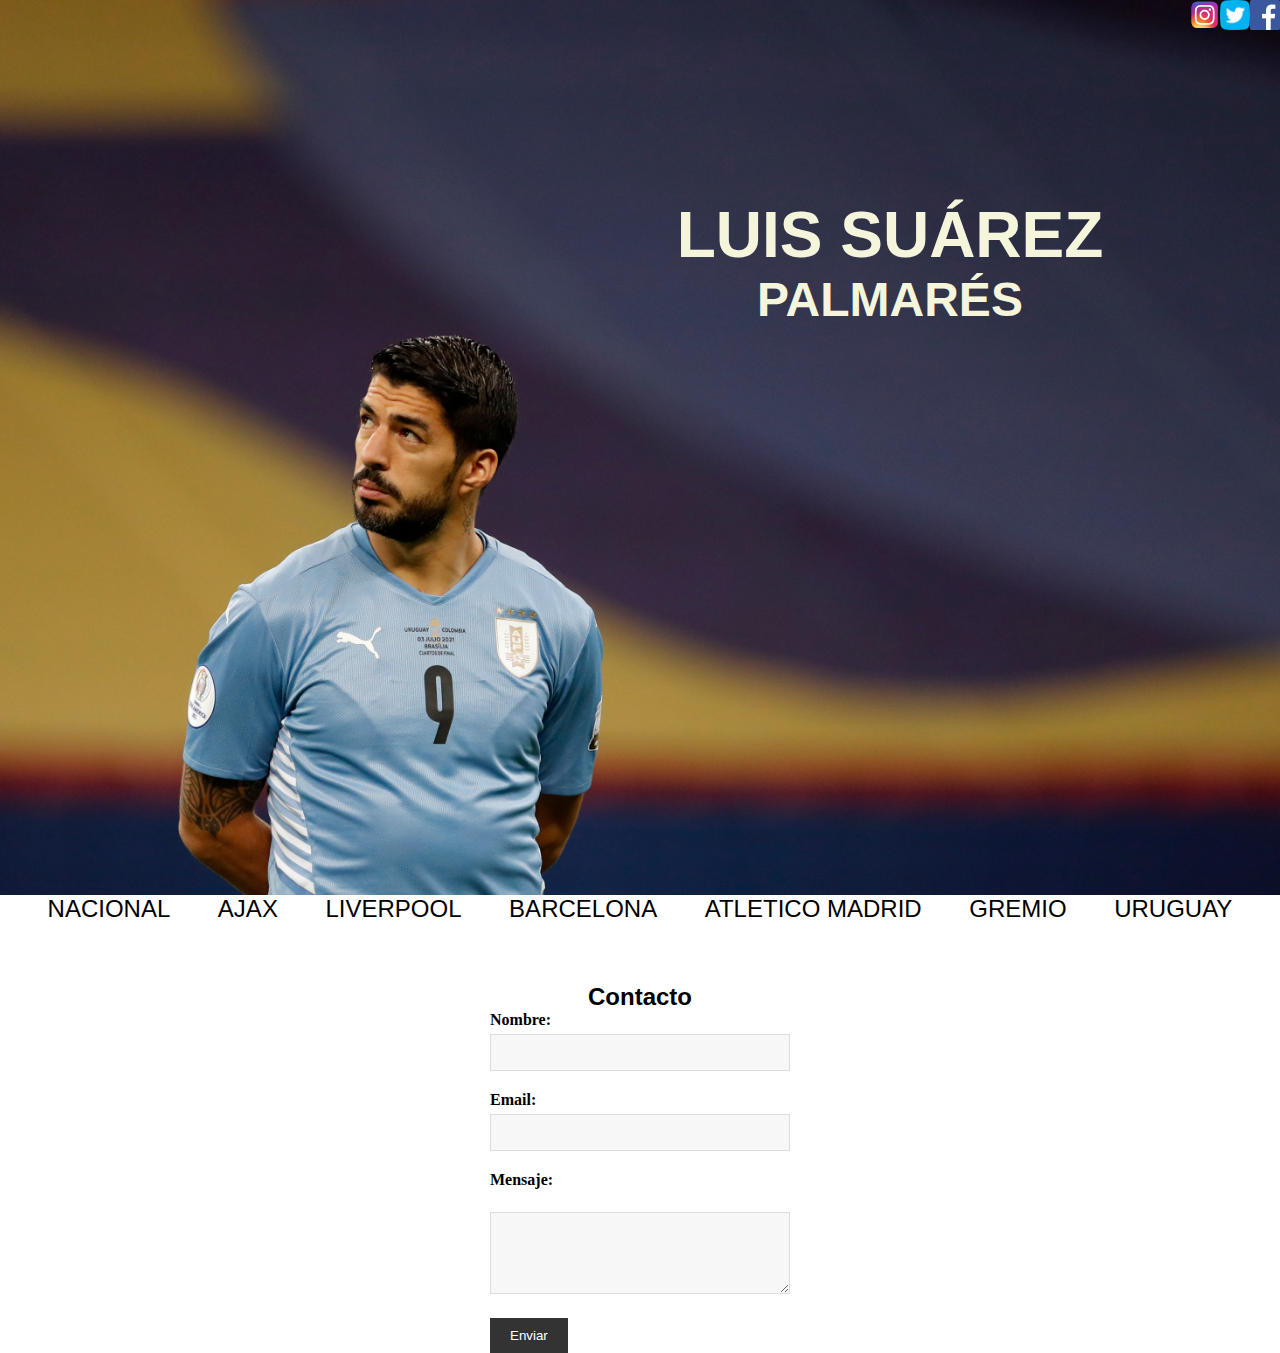
<file: index.html>
<!DOCTYPE html>
<html lang="en">

<head>
    <meta charset="UTF-8">
    <meta http-equiv="X-UA-Compatible" content="IE=edge">
    <meta name="viewport" content="width=device-width, initial-scale=1.0">
    <title>LUIS SUÁREZ PALMARÉS</title>
    <link rel="stylesheet" href="./css/style.css">
    <meta name="description"
        content=" Esta página brinda a los seguidores y fanáticos de Suárez la oportunidad de explorar y apreciar la notable trayectoria del jugador a través de una recopilación detallada de sus trofeos y premios.">
    <meta name="keywords" content="Suarez, Luis Suarez, Pistolero, Lucho Suarez, Palmares Suarez">
    <link rel="icon" type="image/png" href="../img/favicon.png">
</head>

<body>
    <div class="button"></div>
        <header class="encabezadoindex">
            <ul class="redes">
                <li><a href="https://www.instagram.com/luissuarez9/"><img class="logo" src="../img/instagramlogo.png"
                            alt="logo de instragram"></a></li>
                <li><a href="https://twitter.com/LuisSuarez9?ref_src=twsrc%5Egoogle%7Ctwcamp%5Eserp%7Ctwgr%5Eauthor">
                        <img class="logo" src="img/twitter logo.png" alt="logo de twitter">
                    </a></li>
                <li><a href="https://www.facebook.com/LuisSuarez9/?locale=es_LA"><img class="logo"
                            src="img/Facebook_logo_(square).png" alt="logo de facebook"></a></li>
            </ul>
            <section class="titulo">
                <h1 class="textoTitulo">LUIS SUÁREZ</h1>
                <h2 class="textoTitulo">PALMARÉS</h2>
            </section>
        </header>
        <nav class="footer">
            <ul class="clubes">
                <li><a class="referencia" href="./pages/nacional.html">NACIONAL</a></li>
                <li><a class="referencia" href="./pages/ajax.html">AJAX</a></li>
                <li><a class="referencia" href="./pages/liverpool.html">LIVERPOOL</a></li>
                <li><a class="referencia" href="./pages/barcelona.html">BARCELONA</a></li>
                <li><a class="referencia" href="./pages/atleticomadrid.html">ATLETICO MADRID</a></li>
                <li><a class="referencia" href="./pages/gremio.html">GREMIO</a></li>
                <li><a class="referencia" href="./pages/uruguay.html">URUGUAY</a></li>
            </ul>
        </nav>

    <h3 class="form-title">Contacto</h3>
    <div class="form-container">
      <form action="#" method="POST">
        <div class="form-group">
          <label for="nombre" class="form-label">Nombre:</label>
          <input type="text" id="nombre" name="nombre" class="form-input" required>
        </div>
  
        <div class="form-group">
          <label for="email" class="form-label">Email:</label>
          <input type="email" id="email" name="email" class="form-input" required>
        </div>
  
        <div class="form-group">
          <label for="mensaje" class="form-label">Mensaje:</label><br>
          <textarea id="mensaje" name="mensaje" class="form-input" rows="4" cols="50"></textarea>
        </div>
  
        <input type="submit" value="Enviar" class="form-submit">
      </form>
    </div>
</body>

</html>
</file>
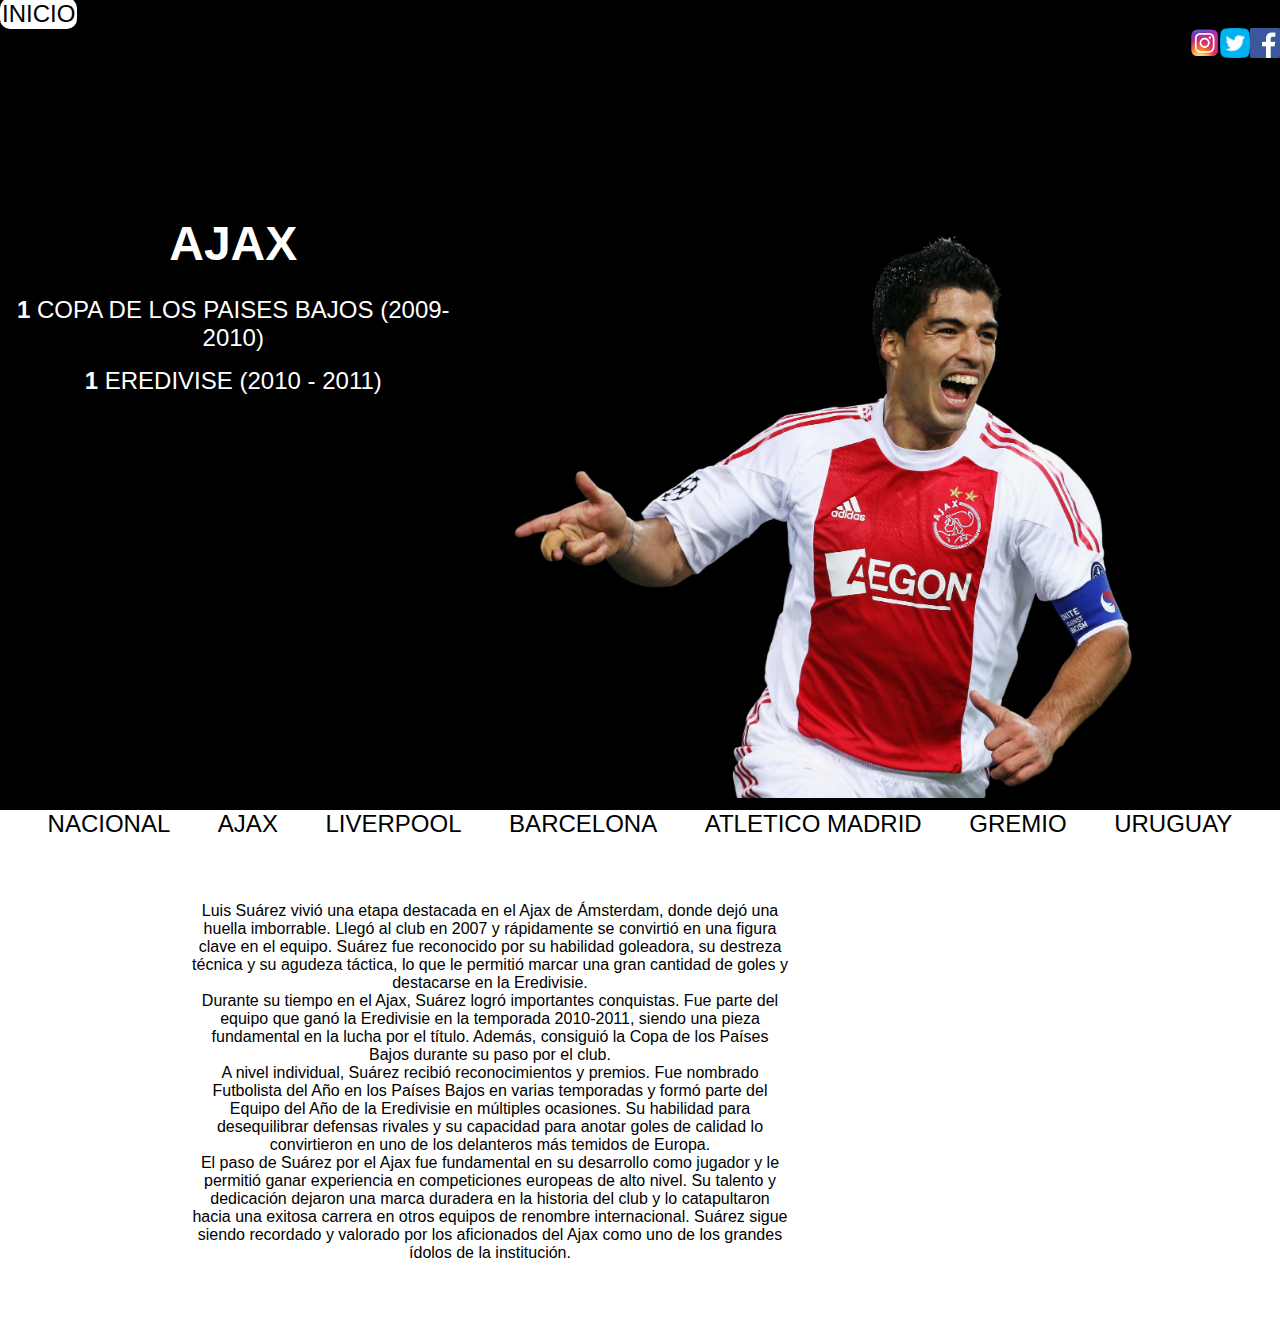
<file: pages/ajax.html>
<!DOCTYPE html>
<html lang="en">

<head>
    <meta charset="UTF-8">
    <meta http-equiv="X-UA-Compatible" content="IE=edge">
    <meta name="viewport" content="width=device-width, initial-scale=1.0">
    <title>Ajax</title>
    <link rel="stylesheet" href="../css/style.css">
    <meta name="description" content="¡Bienvenidos a nuestra página dedicada a los gloriosos trofeos de Luis Suárez en su etapa en el Ajax!">
    <meta name="keywords" content="Suarez, AJAX, Liga Holandesa,">
    <link rel="icon" type="image/png" href="../img/favicon.png">

</head>

<body>
    <div class="botonInicio">
        <a class="botoninicio" href="../index.html">INICIO</a>
    </div>
    <header class="encabezadoPag">
        <ul class="redes">
            <li><a href="https://www.instagram.com/luissuarez9/"><img class="logo" src="../img/instagramlogo.png"
                        alt="logo de instagram"></a></li>
            <li><a href="https://twitter.com/LuisSuarez9?ref_src=twsrc%5Egoogle%7Ctwcamp%5Eserp%7Ctwgr%5Eauthor">
                    <img class="logo" src="../img/twitter logo.png" alt="logo de twitter">
                </a></li>
            <li><a href="https://www.facebook.com/LuisSuarez9/?locale=es_LA"><img class="logo"
                        src="../img/Facebook_logo_(square).png" alt="logo de facebook"></a></li>
        </ul>
    </header>
    <section class="infoYfoto">
        <div class="infoCopa">
            <ul class="infoCopa">
                <li class="club"><h1>AJAX</h1></li>
                <li class="trofeos"> <strong>1</strong>  COPA DE LOS PAISES BAJOS (2009-2010)</li>
                <li class="trofeos"> <strong>1</strong> EREDIVISE (2010 - 2011)</li>
            </ul>
        </div>
        <div><img class="foto" src="../img/suarez.png" alt="foto de suarez en el ajax"></div>
    </section>
    <nav class="footer">
        <ul class="clubes">
            <li><a class="referencia" href="./nacional.html">NACIONAL</a></li>
            <li><a class="referencia" href="./ajax.html">AJAX</a></li>
            <li><a class="referencia" href="./liverpool.html">LIVERPOOL</a></li>
            <li><a class="referencia" href="./barcelona.html">BARCELONA</a></li>
            <li><a class="referencia" href="./atleticomadrid.html">ATLETICO MADRID</a></li>
            <li><a class="referencia" href="./gremio.html">GREMIO</a></li>
            <li><a class="referencia" href="./uruguay.html">URUGUAY</a></li>
        </ul>
    </nav>
    <div class="resumen">
        <div>
            <p class="texto">
            Luis Suárez vivió una etapa destacada en el Ajax de Ámsterdam, donde dejó una huella imborrable. Llegó
            al club en 2007 y rápidamente se convirtió en una figura clave en el equipo. Suárez fue reconocido por
            su habilidad goleadora, su destreza técnica y su agudeza táctica, lo que le permitió marcar una gran
            cantidad de goles y destacarse en la Eredivisie.
            <br>
            Durante su tiempo en el Ajax, Suárez logró importantes conquistas. Fue parte del equipo que ganó la
            Eredivisie en la temporada 2010-2011, siendo una pieza fundamental en la lucha por el título. Además,
            consiguió la Copa de los Países Bajos durante su paso por el club.
            <br>
            A nivel individual, Suárez recibió reconocimientos y premios. Fue nombrado Futbolista del Año en los
            Países Bajos en varias temporadas y formó parte del Equipo del Año de la Eredivisie en múltiples
            ocasiones. Su habilidad para desequilibrar defensas rivales y su capacidad para anotar goles de calidad
            lo convirtieron en uno de los delanteros más temidos de Europa.
            <br>
            El paso de Suárez por el Ajax fue fundamental en su desarrollo como jugador y le permitió ganar
            experiencia en competiciones europeas de alto nivel. Su talento y dedicación dejaron una marca duradera
            en la historia del club y lo catapultaron hacia una exitosa carrera en otros equipos de renombre
            internacional. Suárez sigue siendo recordado y valorado por los aficionados del Ajax como uno de los
            grandes ídolos de la institución.
        </p>
    </div>
    <div class="video">
        <iframe max-width="" height="315" src="https://www.youtube.com/embed/WmtSAEcLvQ0" title="YouTube video player"
            frameborder="0"
            allow="accelerometer; autoplay; clipboard-write; encrypted-media; gyroscope; picture-in-picture; web-share"
            allowfullscreen></iframe>
    </div>
    </div>

</body>

</html>
</file>
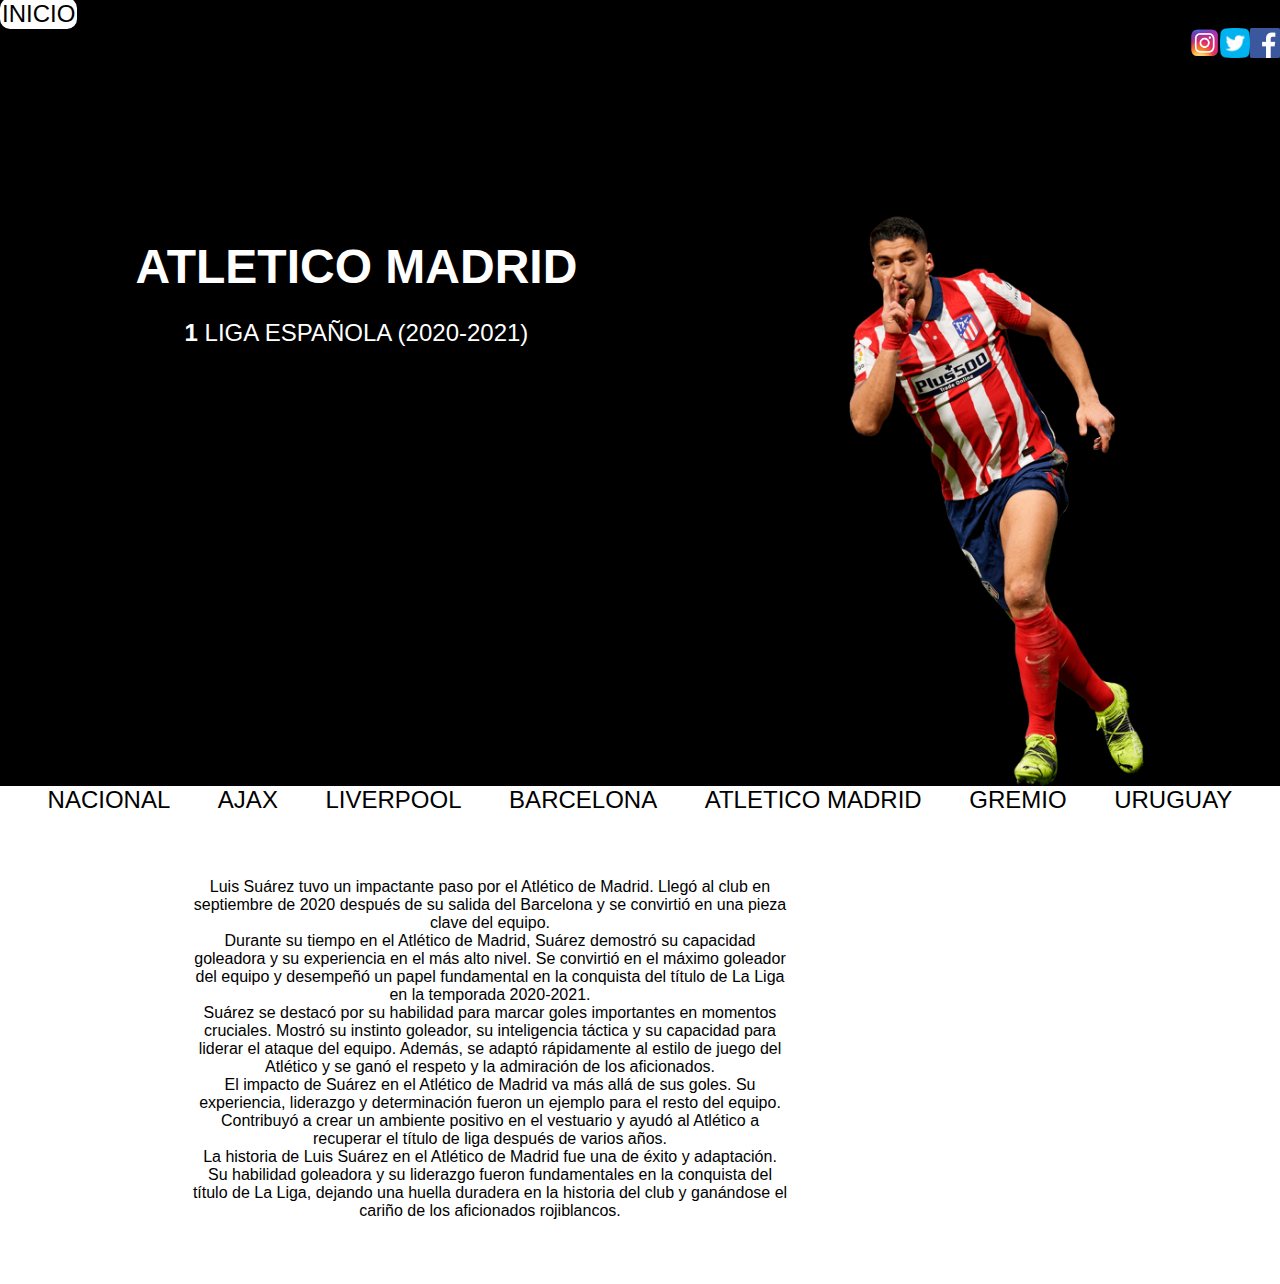
<file: pages/atleticomadrid.html>
<!DOCTYPE html>
<html lang="en">

<head>
    <meta charset="UTF-8">
    <meta http-equiv="X-UA-Compatible" content="IE=edge">
    <meta name="viewport" content="width=device-width, initial-scale=1.0">
    <title>AtleticoMadrid</title>
    <link rel="stylesheet" href="../css/style.css">
    <meta name="description" content="¡Bienvenidos a nuestra página dedicada a los gloriosos trofeos de Luis Suárez en su etapa en el Atletico Madrid!">
    <meta name="keywords" content="Suarez, Atltetico Madrid, Liga Española,">
    <link rel="icon" type="image/png" href="../img/favicon.png">
</head>

<body>
    <div class="botonInicio">
        <a class="botoninicio" href="../index.html">INICIO</a>
    </div>
    <header class="encabezadoPag">
        <ul class="redes">
            <li><a href="https://www.instagram.com/luissuarez9/"><img class="logo" src="../img/instagramlogo.png"
                        alt="logo de instagram"></a></li>
            <li><a href="https://twitter.com/LuisSuarez9?ref_src=twsrc%5Egoogle%7Ctwcamp%5Eserp%7Ctwgr%5Eauthor">
                    <img class="logo" src="../img/twitter logo.png" alt="logo de twitter">
                </a></li>
            <li><a href="https://www.facebook.com/LuisSuarez9/?locale=es_LA"><img class="logo"
                        src="../img/Facebook_logo_(square).png" alt="logo de facebook"></a></li>
        </ul>
    </header>
    <section class="infoYfoto">
        <div class="infoCopa">
            <ul class="infoCopa">
                <li class="club"><h1>ATLETICO MADRID</h1></li>
                <li class="trofeos"> <strong>1</strong> LIGA ESPAÑOLA (2020-2021)</li>
            </ul>
        </div>
        <div><img class="foto" src="../img/luis-suarez-atleti.png" alt="foto de suarez en el atletico madrid"></div>
    </section>
    <nav class="footer">
        <ul class="clubes">
            <li><a class="referencia" href="./nacional.html">NACIONAL</a></li>
            <li><a class="referencia" href="./ajax.html">AJAX</a></li>
            <li><a class="referencia" href="./liverpool.html">LIVERPOOL</a></li>
            <li><a class="referencia" href="./barcelona.html">BARCELONA</a></li>
            <li><a class="referencia" href="./atleticomadrid.html">ATLETICO MADRID</a></li>
            <li><a class="referencia" href="./gremio.html">GREMIO</a></li>
            <li><a class="referencia" href="./uruguay.html">URUGUAY</a></li>
        </ul>
    </nav>
    <div class="resumen">
        <div>
            <p class="texto">
                Luis Suárez tuvo un impactante paso por el Atlético de Madrid. Llegó al club en septiembre de 2020 después
                de su salida del Barcelona y se convirtió en una pieza clave del equipo.
                <br>
                Durante su tiempo en el Atlético de Madrid, Suárez demostró su capacidad goleadora y su experiencia en el
                más alto nivel. Se convirtió en el máximo goleador del equipo y desempeñó un papel fundamental en la
                conquista del título de La Liga en la temporada 2020-2021.
                <br>
                Suárez se destacó por su habilidad para marcar goles importantes en momentos cruciales. Mostró su instinto
                goleador, su inteligencia táctica y su capacidad para liderar el ataque del equipo. Además, se adaptó
                rápidamente al estilo de juego del Atlético y se ganó el respeto y la admiración de los aficionados.
                <br>
                El impacto de Suárez en el Atlético de Madrid va más allá de sus goles. Su experiencia, liderazgo y
                determinación fueron un ejemplo para el resto del equipo. Contribuyó a crear un ambiente positivo en el
                vestuario y ayudó al Atlético a recuperar el título de liga después de varios años.
                <br>
                La historia de Luis Suárez en el Atlético de Madrid fue una de éxito y adaptación. Su habilidad goleadora y
                su liderazgo fueron fundamentales en la conquista del título de La Liga, dejando una huella duradera en la
                historia del club y ganándose el cariño de los aficionados rojiblancos.
            <p>
        </div>
            <div class="video">
                <iframe max-width="" height="315" src="https://www.youtube.com/embed/i2T92B_N8y8" title="YouTube video player" frameborder="0" allow="accelerometer; autoplay; clipboard-write; encrypted-media; gyroscope; picture-in-picture; web-share" allowfullscreen></iframe>
            </div>
    </div>




</html>
</file>
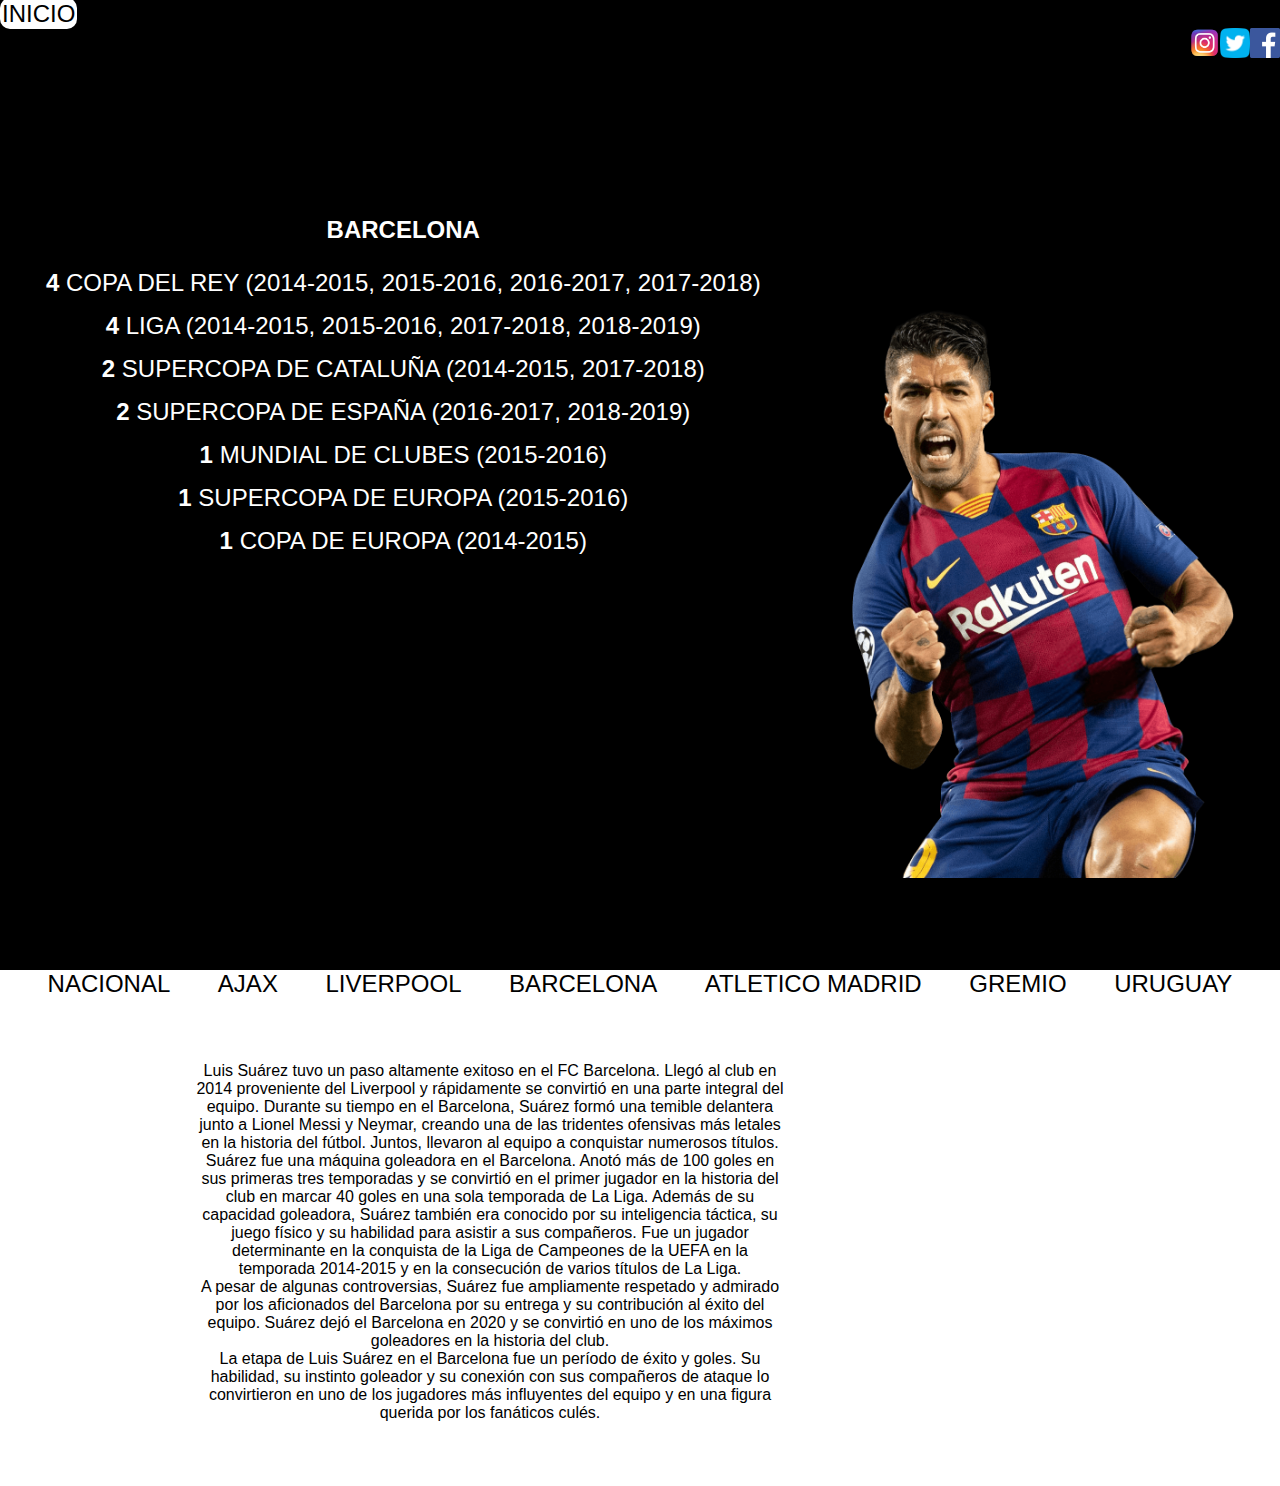
<file: pages/barcelona.html>
<!DOCTYPE html>
<html lang="en">

<head>
    <meta charset="UTF-8">
    <meta http-equiv="X-UA-Compatible" content="IE=edge">
    <meta name="viewport" content="width=device-width, initial-scale=1.0">
    <title>Barcelona</title>
    <link rel="stylesheet" href="../css/style.css">
    <meta name="description" content="¡Bienvenidos a nuestra página dedicada a los gloriosos trofeos de Luis Suárez en su etapa en el Barcelona!">
    <meta name="keywords" content="Suarez, Barcelona, Liga Española,">
    <link rel="icon" type="image/png" href="../img/favicon.png">
</head>

<body>
    <div class="botonInicio">
        <a class="botoninicio" href="../index.html">INICIO</a>
    </div>
    <header class="encabezadoPag">
        <ul class="redes">
            <li><a href="https://www.instagram.com/luissuarez9/"><img class="logo" src="../img/instagramlogo.png"
                        alt="logo de instagram"></a></li>
            <li><a href="https://twitter.com/LuisSuarez9?ref_src=twsrc%5Egoogle%7Ctwcamp%5Eserp%7Ctwgr%5Eauthor">
                    <img class="logo" src="../img/twitter logo.png" alt="logo de twitter">
                </a></li>
            <li><a href="https://www.facebook.com/LuisSuarez9/?locale=es_LA"><img class="logo"
                        src="../img/Facebook_logo_(square).png" alt="logo de facebook"></a></li>
        </ul>
    </header>
    <section>
        <div>
            <section class="infoYfoto">
                <div class="infoCopa">
                    <ul class="infoCopa">
                        <h1 class="club">BARCELONA</h1>
                        <ol class="trofeos"><strong>4</strong> COPA DEL REY (2014-2015, 2015-2016, 2016-2017, 2017-2018)</ol>
                        <ol class="trofeos"><strong>4</strong> LIGA (2014-2015, 2015-2016, 2017-2018, 2018-2019) </ol>
                        <ol class="trofeos"><strong>2</strong> SUPERCOPA DE CATALUÑA (2014-2015, 2017-2018)</ol>
                        <ol class="trofeos"><strong>2</strong> SUPERCOPA DE ESPAÑA (2016-2017, 2018-2019)</ol>
                        <ol class="trofeos"><strong>1</strong> MUNDIAL DE CLUBES (2015-2016)</ol>
                        <ol class="trofeos"><strong>1</strong> SUPERCOPA DE EUROPA (2015-2016)</ol>
                        <ol class="trofeos"><strong>1</strong> COPA DE EUROPA (2014-2015)</ol>
                    </ul>
                </div>
                <div ><img class="foto" src="../img/Luis-Suarez-Barcelona.png" alt="foto de suarez en barcelona"></div>
            </section>
        </div>
    </section>
    <nav class="footer">
        <ul class="clubes">
            <li><a class="referencia" href="./nacional.html">NACIONAL</a></li>
            <li><a class="referencia" href="./ajax.html">AJAX</a></li>
            <li><a class="referencia" href="./liverpool.html">LIVERPOOL</a></li>
            <li><a class="referencia" href="./barcelona.html">BARCELONA</a></li>
            <li><a class="referencia" href="./atleticomadrid.html">ATLETICO MADRID</a></li>
            <li><a class="referencia" href="./gremio.html">GREMIO</a></li>
            <li><a class="referencia" href="./uruguay.html">URUGUAY</a></li>
        </ul>
    </nav>
    <div class="resumen">
        <div>
            <p class="texto">
                Luis Suárez tuvo un paso altamente exitoso en el FC Barcelona. Llegó al club en 2014 proveniente del
                Liverpool y rápidamente se convirtió en una parte integral del equipo.
                Durante su tiempo en el Barcelona, Suárez formó una temible delantera junto a Lionel Messi y Neymar, creando
                una de las tridentes ofensivas más letales en la historia del fútbol. Juntos, llevaron al equipo a
                conquistar numerosos títulos.
                <br>
                Suárez fue una máquina goleadora en el Barcelona. Anotó más de 100 goles en sus primeras tres temporadas y
                se convirtió en el primer jugador en la historia del club en marcar 40 goles en una sola temporada de La
                Liga.
                Además de su capacidad goleadora, Suárez también era conocido por su inteligencia táctica, su juego físico y
                su habilidad para asistir a sus compañeros. Fue un jugador determinante en la conquista de la Liga de
                Campeones de la UEFA en la temporada 2014-2015 y en la consecución de varios títulos de La Liga.
                <br>
                A pesar de algunas controversias, Suárez fue ampliamente respetado y admirado por los aficionados del
                Barcelona por su entrega y su contribución al éxito del equipo. Suárez dejó el Barcelona en 2020 y se
                convirtió en uno de los máximos goleadores en la historia del club.
                <br>
                La etapa de Luis Suárez en el Barcelona fue un período de éxito y goles. Su habilidad, su instinto goleador
                y su conexión con sus compañeros de ataque lo convirtieron en uno de los jugadores más influyentes del
                equipo y en una figura querida por los fanáticos culés.
            </p>
        </div>
        <div class="video">
            <iframe width="" height="315" src="https://www.youtube.com/embed/jZBs4vR23EU" title="YouTube video player"
            frameborder="0"
            allow="accelerometer; autoplay; clipboard-write; encrypted-media; gyroscope; picture-in-picture; web-share"
            allowfullscreen></iframe>
        </div>
    </div>
</body>

</html>
</file>
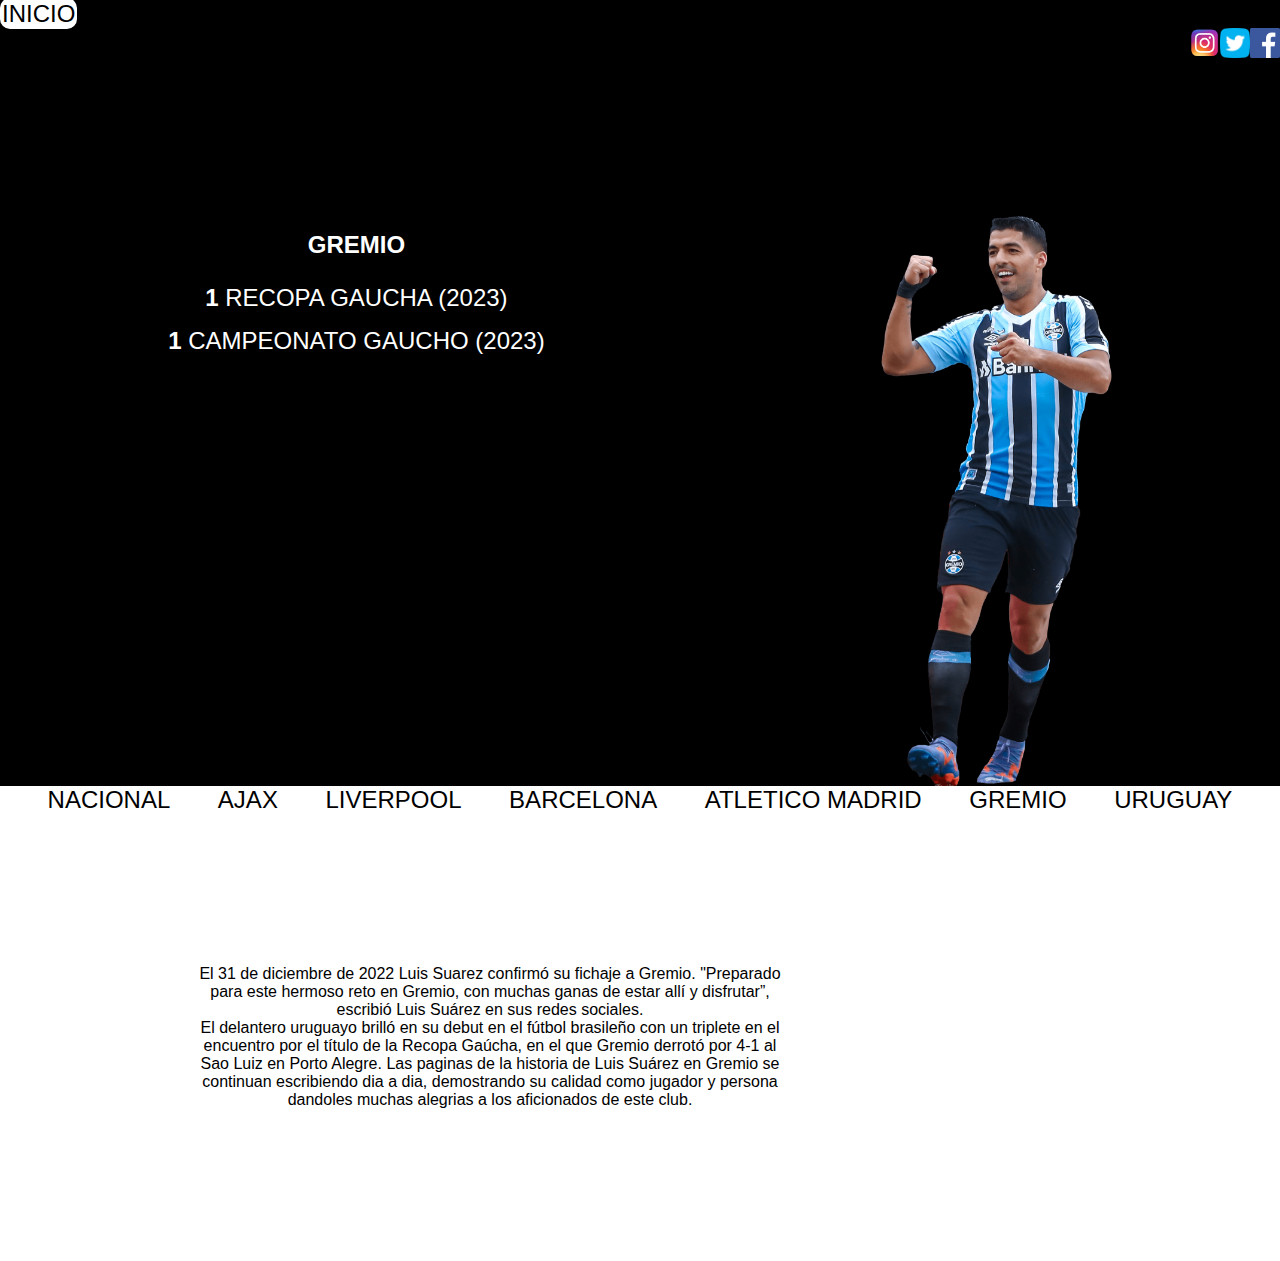
<file: pages/gremio.html>
<!DOCTYPE html>
<html lang="en">

<head>
    <meta charset="UTF-8">
    <meta http-equiv="X-UA-Compatible" content="IE=edge">
    <meta name="viewport" content="width=device-width, initial-scale=1.0">
    <title>Gremio</title>
    <link rel="stylesheet" href="../css/style.css">
    <meta name="description" content="¡Bienvenidos a nuestra página dedicada a los gloriosos trofeos de Luis Suárez en su etapa en Gremio!">
    <meta name="keywords" content="Suarez, Gremio, Liga Brasilera,">
    <link rel="icon" type="image/png" href="../img/favicon.png">
</head>

<body>
    <div class="botonInicio">
        <a class="botoninicio" href="../index.html">INICIO</a>
    </div>
    <header class="encabezadoPag">
        <ul class="redes">
            <li><a href="https://www.instagram.com/luissuarez9/"><img class="logo" src="../img/instagramlogo.png"
                        alt="logo de instagram"></a></li>
            <li><a href="https://twitter.com/LuisSuarez9?ref_src=twsrc%5Egoogle%7Ctwcamp%5Eserp%7Ctwgr%5Eauthor">
                    <img class="logo" src="../img/twitter logo.png" alt="logo de twitter">
                </a></li>
            <li><a href="https://www.facebook.com/LuisSuarez9/?locale=es_LA"><img class="logo"
                        src="../img/Facebook_logo_(square).png" alt="logo de facebook"></a></li>
        </ul>
    </header>
    <section class="infoYfoto">
        <div class="infoCopa">
            <ul class="infoCopa">
                <h1 class="club">GREMIO</h1>
                <ol class="trofeos"><strong>1</strong> RECOPA GAUCHA (2023)</ol>
                <ol class="trofeos"><strong>1</strong> CAMPEONATO GAUCHO (2023)</ol>
            </ul>
        </div>
        <div><img class="foto" src="../img/suarez gremio.png" alt="foto de suarez en gremio"></div>
    </section>
    <nav class="footer">
        <ul class="clubes">
            <li><a class="referencia" href="./nacional.html">NACIONAL</a></li>
            <li><a class="referencia" href="./ajax.html">AJAX</a></li>
            <li><a class="referencia" href="./liverpool.html">LIVERPOOL</a></li>
            <li><a class="referencia" href="./barcelona.html">BARCELONA</a></li>
            <li><a class="referencia" href="./atleticomadrid.html">ATLETICO MADRID</a></li>
            <li><a class="referencia" href="./gremio.html">GREMIO</a></li>
            <li><a class="referencia" href="./uruguay.html">URUGUAY</a></li>
        </ul>
    </nav>
    <div class="resumen">
        <div>
            <p class="texto">
                El 31 de diciembre de 2022 Luis Suarez confirmó su fichaje a Gremio. "Preparado para este hermoso reto en
                Gremio, con muchas ganas de estar allí y disfrutar”, escribió Luis Suárez en sus redes sociales.
                <br>
                El delantero uruguayo brilló en su debut en el fútbol brasileño con un triplete en el encuentro por el
                título de la Recopa Gaúcha, en el que Gremio derrotó por 4-1 al Sao Luiz en Porto Alegre.
                Las paginas de la historia de Luis Suárez en Gremio se continuan escribiendo dia a dia, demostrando su
                calidad como jugador y persona dandoles muchas alegrias a los aficionados de este club.
            </p>
        </div>
        <div class="video">
            <iframe width="" height="315" src="https://www.youtube.com/embed/skEdMF5k_pE" title="YouTube video player"
            frameborder="0"
            allow="accelerometer; autoplay; clipboard-write; encrypted-media; gyroscope; picture-in-picture; web-share"
            allowfullscreen></iframe>
        </div>
    </div>
</body>

</html>
</file>
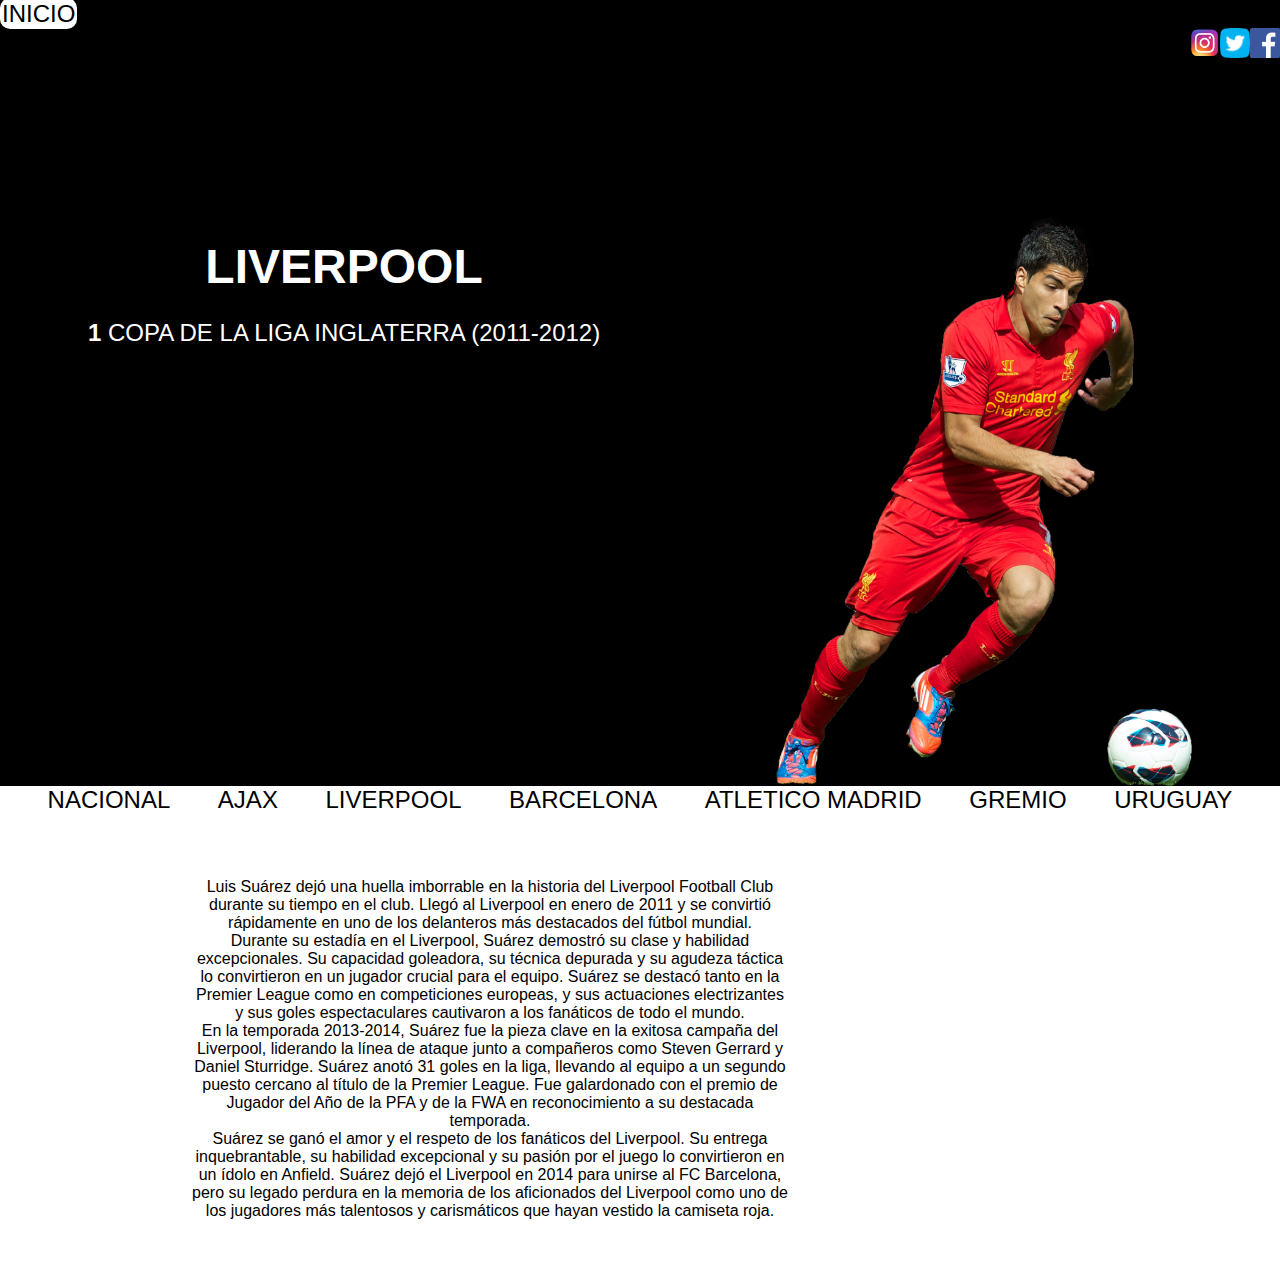
<file: pages/liverpool.html>
<!DOCTYPE html>
<html lang="en">

<head>
    <meta charset="UTF-8">
    <meta http-equiv="X-UA-Compatible" content="IE=edge">
    <meta name="viewport" content="width=device-width, initial-scale=1.0">
    <title>Liverpool</title>
    <link rel="stylesheet" href="../css/style.css">
    <meta name="description" content="¡Bienvenidos a nuestra página dedicada a los gloriosos trofeos de Luis Suárez en su etapa en el Liverpool!">
    <meta name="keywords" content="Suarez, Liverpool, Liga Inglesa,">
    <link rel="icon" type="image/png" href="../img/favicon.png">
</head>

<body>
    <div class="botonInicio">
        <a class="botoninicio" href="../index.html">INICIO</a>
    </div>
    <header class="encabezadoPag">
        <ul class="redes">
            <li><a href="https://www.instagram.com/luissuarez9/"><img class="logo" src="../img/instagramlogo.png"
                        alt="logo de instagram"></a></li>
            <li><a href="https://twitter.com/LuisSuarez9?ref_src=twsrc%5Egoogle%7Ctwcamp%5Eserp%7Ctwgr%5Eauthor">
                    <img class="logo" src="../img/twitter logo.png" alt="logo de twitter">
                </a></li>
            <li><a href="https://www.facebook.com/LuisSuarez9/?locale=es_LA"><img class="logo"
                        src="../img/Facebook_logo_(square).png" alt="logo de facebook"></a></li>
        </ul>
    </header>
    <section class="infoYfoto">
        <div class="infoCopa">
            <ul class="infoCopa">
                <li class="club"><h1>LIVERPOOL</h1></li>
                <li class="trofeos"> <strong>1</strong> COPA DE LA LIGA INGLATERRA (2011-2012)</li>
            </ul>
        </div>
        <div><img class="foto" src="../img/suarezliverpool.png" alt="foto de suarez en liverpool"></div>
    </section>
    <nav class="footer">
        <ul class="clubes">
            <li><a class="referencia" href="./nacional.html">NACIONAL</a></li>
            <li><a class="referencia" href="./ajax.html">AJAX</a></li>
            <li><a class="referencia" href="./liverpool.html">LIVERPOOL</a></li>
            <li><a class="referencia" href="./barcelona.html">BARCELONA</a></li>
            <li><a class="referencia" href="./atleticomadrid.html">ATLETICO MADRID</a></li>
            <li><a class="referencia" href="./gremio.html">GREMIO</a></li>
            <li><a class="referencia" href="./uruguay.html">URUGUAY</a></li>
        </ul>
    </nav>
    <div class="resumen">
        <div>
            <p class="texto"> 
                Luis Suárez dejó una huella imborrable en la historia del Liverpool Football Club durante su tiempo en el
                club. Llegó al Liverpool en enero de 2011 y se convirtió rápidamente en uno de los delanteros más destacados
                del fútbol mundial.
                <br>
                Durante su estadía en el Liverpool, Suárez demostró su clase y habilidad excepcionales. Su capacidad
                goleadora, su técnica depurada y su agudeza táctica lo convirtieron en un jugador crucial para el equipo.
                Suárez se destacó tanto en la Premier League como en competiciones europeas, y sus actuaciones electrizantes
                y sus goles espectaculares cautivaron a los fanáticos de todo el mundo.
                <br>
                En la temporada 2013-2014, Suárez fue la pieza clave en la exitosa campaña del Liverpool, liderando la línea
                de ataque junto a compañeros como Steven Gerrard y Daniel Sturridge. Suárez anotó 31 goles en la liga,
                llevando al equipo a un segundo puesto cercano al título de la Premier League. Fue galardonado con el premio
                de Jugador del Año de la PFA y de la FWA en reconocimiento a su destacada temporada.
                <br>
                Suárez se ganó el amor y el respeto de los fanáticos del Liverpool. Su entrega inquebrantable, su habilidad
                excepcional y su pasión por el juego lo convirtieron en un ídolo en Anfield. Suárez dejó el Liverpool en
                2014 para unirse al FC Barcelona, pero su legado perdura en la memoria de los aficionados del Liverpool como
                uno de los jugadores más talentosos y carismáticos que hayan vestido la camiseta roja.
            </p>
        </div>
        <div class="video">
            <iframe width="" height="315" src="https://www.youtube.com/embed/2wIw446It7k" title="YouTube video player"
            frameborder="0"
            allow="accelerometer; autoplay; clipboard-write; encrypted-media; gyroscope; picture-in-picture; web-share"
            allowfullscreen></iframe>
        </div>
    </div>
</body>
</html>
</file>
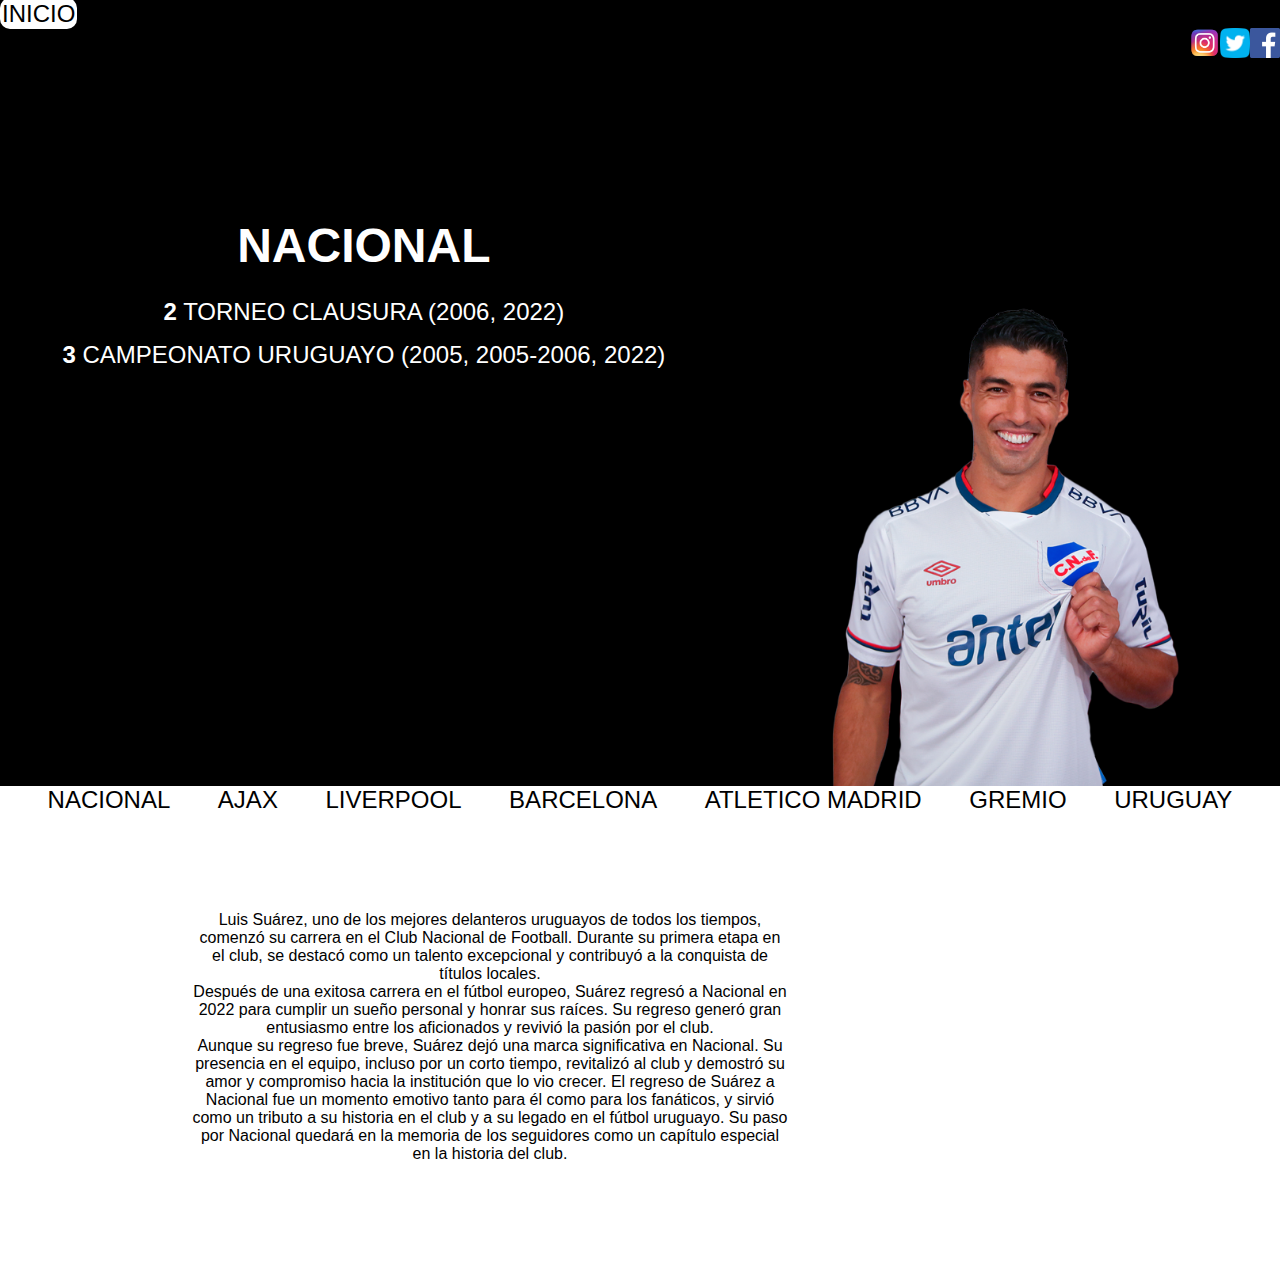
<file: pages/nacional.html>
<!DOCTYPE html>
<html lang="en">

<head>
    <meta charset="UTF-8">
    <meta http-equiv="X-UA-Compatible" content="IE=edge">
    <meta name="viewport" content="width=device-width, initial-scale=1.0">
    <title>Nacional</title>
    <link rel="stylesheet" href="../css/style.css">
    <meta name="description" content="¡Bienvenidos a nuestra página dedicada a los gloriosos trofeos de Luis Suárez en su etapa en Nacional!">
    <meta name="keywords" content="Suarez, Nacional, Liga Uruguaya,">
    <link rel="icon" type="image/png" href="../img/favicon.png">
</head>
<body>
    <div class="botonInicio">
        <a class="botoninicio" href="../index.html">INICIO</a>
    </div>
    <header class="encabezadoPag">
        <ul class="redes">
            <li><a href="https://www.instagram.com/luissuarez9/"><img class="logo" src="../img/instagramlogo.png"
                        alt="logo de instagram"></a></li>
            <li><a href="https://twitter.com/LuisSuarez9?ref_src=twsrc%5Egoogle%7Ctwcamp%5Eserp%7Ctwgr%5Eauthor">
                    <img class="logo" src="../img/twitter logo.png" alt="logo de twitter">
                </a></li>
            <li><a href="https://www.facebook.com/LuisSuarez9/?locale=es_LA"><img class="logo"
                        src="../img/Facebook_logo_(square).png" alt="logo de facebook"></a></li>
        </ul>
    </header>
    <section class="infoYfoto">
        <div class="infoCopa">
            <ul class="infoCopa">
                <li class="club"><h1>NACIONAL</h1></li>
                <ol class="trofeos"><strong>2</strong> TORNEO CLAUSURA (2006, 2022)</ol>
                <ol class="trofeos"><strong>3</strong> CAMPEONATO URUGUAYO (2005, 2005-2006, 2022)</ol>
            </ul>
        </div>
        <div><img class="foto" src="../img/suarez nacioanl.png" alt="foto de suarez en nacional"></div>
    </section>
    <nav class="footer">
        <ul class="clubes">
            <li><a class="referencia" href="./nacional.html">NACIONAL</a></li>
            <li><a class="referencia" href="./ajax.html">AJAX</a></li>
            <li><a class="referencia" href="./liverpool.html">LIVERPOOL</a></li>
            <li><a class="referencia" href="./barcelona.html">BARCELONA</a></li>
            <li><a class="referencia" href="./atleticomadrid.html">ATLETICO MADRID</a></li>
            <li><a class="referencia" href="./gremio.html">GREMIO</a></li>
            <li><a class="referencia" href="./uruguay.html">URUGUAY</a></li>
        </ul>
    </nav>
    <div class="resumen">
        <div>
            <p class="texto">
                Luis Suárez, uno de los mejores delanteros uruguayos de todos los tiempos, comenzó su carrera en el Club
                Nacional de Football. Durante su primera etapa en el club, se destacó como un talento excepcional y
                contribuyó a la conquista de títulos locales.
                <br>
                Después de una exitosa carrera en el fútbol europeo, Suárez regresó a Nacional en 2022 para cumplir un sueño
                personal y honrar sus raíces. Su regreso generó gran entusiasmo entre los aficionados y revivió la pasión
                por el club.
                <br>
                Aunque su regreso fue breve, Suárez dejó una marca significativa en Nacional. Su presencia en el equipo,
                incluso por un corto tiempo, revitalizó al club y demostró su amor y compromiso hacia la institución que lo
                vio crecer.
                El regreso de Suárez a Nacional fue un momento emotivo tanto para él como para los fanáticos, y sirvió como
                un tributo a su historia en el club y a su legado en el fútbol uruguayo. Su paso por Nacional quedará en la
                memoria de los seguidores como un capítulo especial en la historia del club.
            </p>
        </div>
        <div class="video">
            <iframe max-width="" height="315" src="https://www.youtube.com/embed/SUq5gylnZhk" title="YouTube video player"
            frameborder="0"
            allow="accelerometer; autoplay; clipboard-write; encrypted-media; gyroscope; picture-in-picture; web-share"
            allowfullscreen></iframe>
        </div>
    </div>
</body>

</html>
</file>
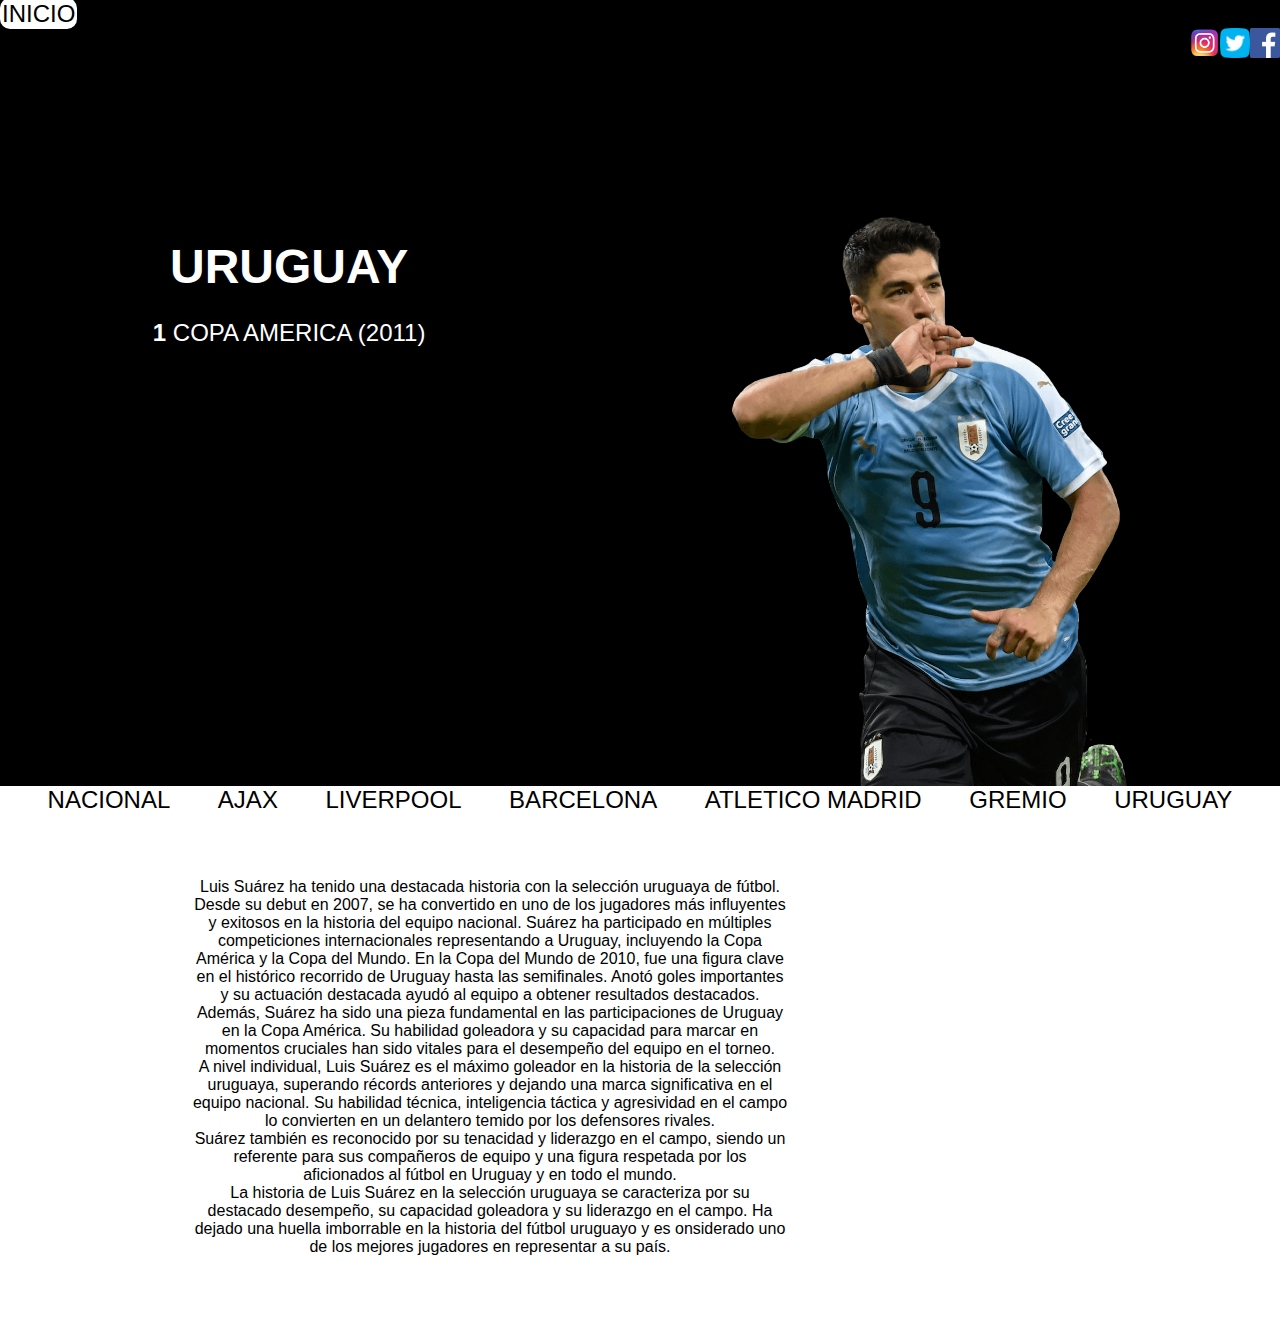
<file: pages/uruguay.html>
<!DOCTYPE html>
<html lang="en">

<head>
    <meta charset="UTF-8">
    <meta http-equiv="X-UA-Compatible" content="IE=edge">
    <meta name="viewport" content="width=device-width, initial-scale=1.0">
    <title>Uruguay</title>
    <link rel="stylesheet" href="../css/style.css">
    <meta name="description" content="¡Bienvenidos a nuestra página dedicada a los gloriosos trofeos de Luis Suárez en su etapa en Uruguay!">
    <meta name="keywords" content="Suarez, Uruguay, Copa America, Mundial,">
    <link rel="icon" type="image/png" href="../img/favicon.png">
</head>

<body>
    <div class="botonInicio">
        <a class="botoninicio" href="../index.html">INICIO</a>
    </div>
    <header class="encabezadoPag">
        <ul class="redes">
            <li><a href="https://www.instagram.com/luissuarez9/"><img class="logo" src="../img/instagramlogo.png"
                        alt="logo de instagram"></a></li>
            <li><a href="https://twitter.com/LuisSuarez9?ref_src=twsrc%5Egoogle%7Ctwcamp%5Eserp%7Ctwgr%5Eauthor">
                    <img class="logo" src="../img/twitter logo.png" alt="logo de twitter">
                </a></li>
            <li><a href="https://www.facebook.com/LuisSuarez9/?locale=es_LA"><img class="logo"
                        src="../img/Facebook_logo_(square).png" alt="logo de facebook"></a></li>
        </ul>
    </header>
    <section class="infoYfoto">
        <div class="infoCopa">
            <ul class="infoCopa">
                <li class="club"><h1>URUGUAY</h1></li>
                <li class="trofeos"> <strong>1</strong> COPA AMERICA (2011)</li>
            </ul>
        </div>
        <div><img class="foto" src="../img/suarezuruguay.png" alt="foto de suarez en uruguay"></div>
    </section>
    <nav class="footer">
        <ul class="clubes">
            <li><a class="referencia" href="./nacional.html">NACIONAL</a></li>
            <li><a class="referencia" href="./ajax.html">AJAX</a></li>
            <li><a class="referencia" href="./liverpool.html">LIVERPOOL</a></li>
            <li><a class="referencia" href="./barcelona.html">BARCELONA</a></li>
            <li><a class="referencia" href="./atleticomadrid.html">ATLETICO MADRID</a></li>
            <li><a class="referencia" href="./gremio.html">GREMIO</a></li>
            <li><a class="referencia" href="./uruguay.html">URUGUAY</a></li>
        </ul>
    </nav>
    <div class="resumen">
        <div> <p class="texto">
            Luis Suárez ha tenido una destacada historia con la selección uruguaya de fútbol. Desde su debut en 2007, se
            ha convertido en uno de los jugadores más influyentes y exitosos en la historia del equipo nacional.
            Suárez ha participado en múltiples competiciones internacionales representando a Uruguay, incluyendo la Copa
            América y la Copa del Mundo. En la Copa del Mundo de 2010, fue una figura clave en el histórico recorrido de
            Uruguay hasta las semifinales. Anotó goles importantes y su actuación destacada ayudó al equipo a obtener
            resultados destacados.
            <br>
            Además, Suárez ha sido una pieza fundamental en las participaciones de Uruguay en la Copa América. Su
            habilidad goleadora y su capacidad para marcar en momentos cruciales han sido vitales para el desempeño del
            equipo en el torneo.
            <br>
            A nivel individual, Luis Suárez es el máximo goleador en la historia de la selección uruguaya, superando
            récords anteriores y dejando una marca significativa en el equipo nacional. Su habilidad técnica,
            inteligencia táctica y agresividad en el campo lo convierten en un delantero temido por los defensores
            rivales.
            <br>
            Suárez también es reconocido por su tenacidad y liderazgo en el campo, siendo un referente para sus
            compañeros de equipo y una figura respetada por los aficionados al fútbol en Uruguay y en todo el mundo.
            <br>
            La historia de Luis Suárez en la selección uruguaya se caracteriza por su destacado desempeño, su capacidad
            goleadora y su liderazgo en el campo. Ha dejado una huella imborrable en la historia del fútbol uruguayo y
            es onsiderado uno de los mejores jugadores en representar a su país.
        </p></div>
        <div class="video">
            <iframe width="" height="315" src="https://www.youtube.com/embed/BlRLjb50BcE" title="YouTube video player"
            frameborder="0"
            allow="accelerometer; autoplay; clipboard-write; encrypted-media; gyroscope; picture-in-picture; web-share"
            allowfullscreen></iframe>
        </div>
    </div>
</body>

</html>
</file>
<file: css/style.css>
@import url("https://fonts.googleapis.com/css2?family=Bebas+Neue&family=Orbit&display=swap");
.encabezadoindex {
  display: flex;
  flex-direction: column;
  width: 100%;
  height: 895px;
  background-image: url(../img/16432291056672.jpeg);
  background-size: cover;
  background-position: center;
}

.redes {
  display: flex;
  flex-direction: row;
  justify-content: end;
  list-style-type: none;
}

.titulo {
  height: 368px;
  padding-left: 500px;
  padding-top: 88px;
}

.titulo {
  display: flex;
  flex-direction: column;
  align-items: center;
  justify-content: center;
  width: 100%;
  font-family: "Trebuchet MS", "Lucida Sans Unicode", "Lucida Grande", "Lucida Sans", Arial, sans-serif;
  color: beige;
  font-size: xx-large;
}

.titulo {
  -webkit-animation: slide-bottom 0.5s cubic-bezier(0.25, 0.46, 0.45, 0.94) both;
  animation: slide-bottom 0.5s cubic-bezier(0.25, 0.46, 0.45, 0.94) both;
}

@-webkit-keyframes slide-bottom {
  0% {
    -webkit-transform: translateY(0);
    transform: translateY(0);
  }
  100% {
    -webkit-transform: translateY(100px);
    transform: translateY(100px);
  }
}
@keyframes slide-bottom {
  0% {
    -webkit-transform: translateY(0);
    transform: translateY(0);
  }
  100% {
    -webkit-transform: translateY(100px);
    transform: translateY(100px);
  }
}
.clubes {
  display: flex;
  flex-direction: row;
  width: 100%;
  height: auto;
  list-style-type: none;
  justify-content: space-evenly;
  align-items: center;
}

.referencia {
  font-size: x-large;
  font-family: Impact, Haettenschweiler, "Arial Narrow Bold", sans-serif;
  text-decoration: none;
  color: black;
}

.encabezadoPag {
  display: flex;
  flex-direction: row;
  justify-content: flex-end;
  background-color: black;
}

.botonInicio {
  background-color: black;
}

.botoninicio {
  font-size: x-large;
  font-family: Impact, Haettenschweiler, "Arial Narrow Bold", sans-serif;
  background-color: white;
  border-radius: 10px;
  padding: 2px;
  color: black;
  text-decoration: none;
}

.infoYfoto {
  display: flex;
  flex-direction: row;
  align-items: center;
  justify-content: space-around;
  width: 100%;
  background-color: black;
  height: auto;
  padding-top: 12%;
}

.infoCopa {
  display: flex;
  flex-direction: column;
  list-style-type: none;
  color: white;
  padding-bottom: 200px;
}

.club {
  text-align: center;
  font-size: x-large;
  font-family: "Gill Sans", "Gill Sans MT", Calibri, "Trebuchet MS", sans-serif;
  padding-bottom: 25px;
}

.club {
  -webkit-animation: slide-bottom 0.5s cubic-bezier(0.25, 0.46, 0.45, 0.94) both;
  animation: slide-bottom 0.5s cubic-bezier(0.25, 0.46, 0.45, 0.94) both;
}

@-webkit-keyframes slide-bottom {
  0% {
    -webkit-transform: translateY(0);
    transform: translateY(0);
  }
  100% {
    -webkit-transform: translateY(100px);
    transform: translateY(100px);
  }
}
@keyframes slide-bottom {
  0% {
    -webkit-transform: translateY(0);
    transform: translateY(0);
  }
  100% {
    -webkit-transform: translateY(100px);
    transform: translateY(100px);
  }
}
.trofeos {
  text-align: center;
  font-size: x-large;
  font-family: Verdana, Geneva, Tahoma, sans-serif;
  padding-bottom: 15px;
}

.trofeos {
  -webkit-animation: slide-bottom 0.5s cubic-bezier(0.25, 0.46, 0.45, 0.94) both;
  animation: slide-bottom 0.5s cubic-bezier(0.25, 0.46, 0.45, 0.94) both;
}

@-webkit-keyframes slide-bottom {
  0% {
    -webkit-transform: translateY(0);
    transform: translateY(0);
  }
  100% {
    -webkit-transform: translateY(100px);
    transform: translateY(100px);
  }
}
@keyframes slide-bottom {
  0% {
    -webkit-transform: translateY(0);
    transform: translateY(0);
  }
  100% {
    -webkit-transform: translateY(100px);
    transform: translateY(100px);
  }
}
.foto {
  display: flex;
  justify-content: flex-end;
  align-self: flex-end;
  font-family: Verdana, Geneva, Tahoma, sans-serif;
  height: 570px;
}

.resumen {
  display: flex;
  justify-content: center;
  align-items: center;
  padding: 5%;
  width: 100%;
}

.texto {
  text-align: center;
  font-size: medium;
  font-family: "Gill Sans", "Gill Sans MT", Calibri, "Trebuchet MS", sans-serif;
  margin: auto;
  width: 70%;
}

@media (max-width: 576px) {
  .encabezadoindex {
    display: flex;
    width: 100%;
    background-image: url(../img/16432291056672.jpeg);
    background-position: center center;
    background-attachment: fixed;
    background-size: cover;
  }
  .foto {
    max-width: 100%;
  }
  .infoYfoto {
    flex-direction: column;
    justify-content: flex-end;
    height: auto;
  }
  .infoYJpg {
    flex-direction: column;
  }
  .referencia {
    font-size: 25px;
    color: black;
  }
  .resumen {
    flex-direction: column;
    width: 100%;
  }
  .texto {
    padding-bottom: 8%;
  }
  .titulo {
    display: flex;
    justify-content: center;
    align-items: end;
    padding-left: 0px;
  }
  .video {
    max-width: 100%;
  }
  .clubes {
    flex-direction: column;
    padding-bottom: 5px;
    padding-top: 8px;
  }
}
.footer {
  display: flex;
  flex-direction: row;
  text-align: center;
  max-width: 100%;
  height: auto;
  background-color: white;
  border-radius: 10px;
}

.logo {
  height: 30px;
}

.form-container {
  width: 300px;
  margin: 0 auto;
}

.form-group {
  margin-bottom: 20px;
}

.form-label {
  display: block;
  margin-bottom: 5px;
  font-weight: bold;
}

.form-input {
  width: 100%;
  padding: 10px;
  border: 1px solid #ddd;
  background-color: #f7f7f7;
}

.form-input:focus {
  outline: none;
  border-color: #c4c4c4;
}

.form-submit {
  padding: 10px 20px;
  background-color: #333;
  color: #fff;
  border: none;
  cursor: pointer;
}

.form-submit:hover {
  background-color: #1a1a1a;
}

.form-title {
  text-align: center;
  font-family: Impact, Haettenschweiler, "Arial Narrow Bold", sans-serif;
  font-size: x-large;
  color: black;
  padding-top: 60px;
}

* {
  margin: 0;
  padding: 0;
  box-sizing: border-box;
}

/*# sourceMappingURL=style.css.map */
</file>
